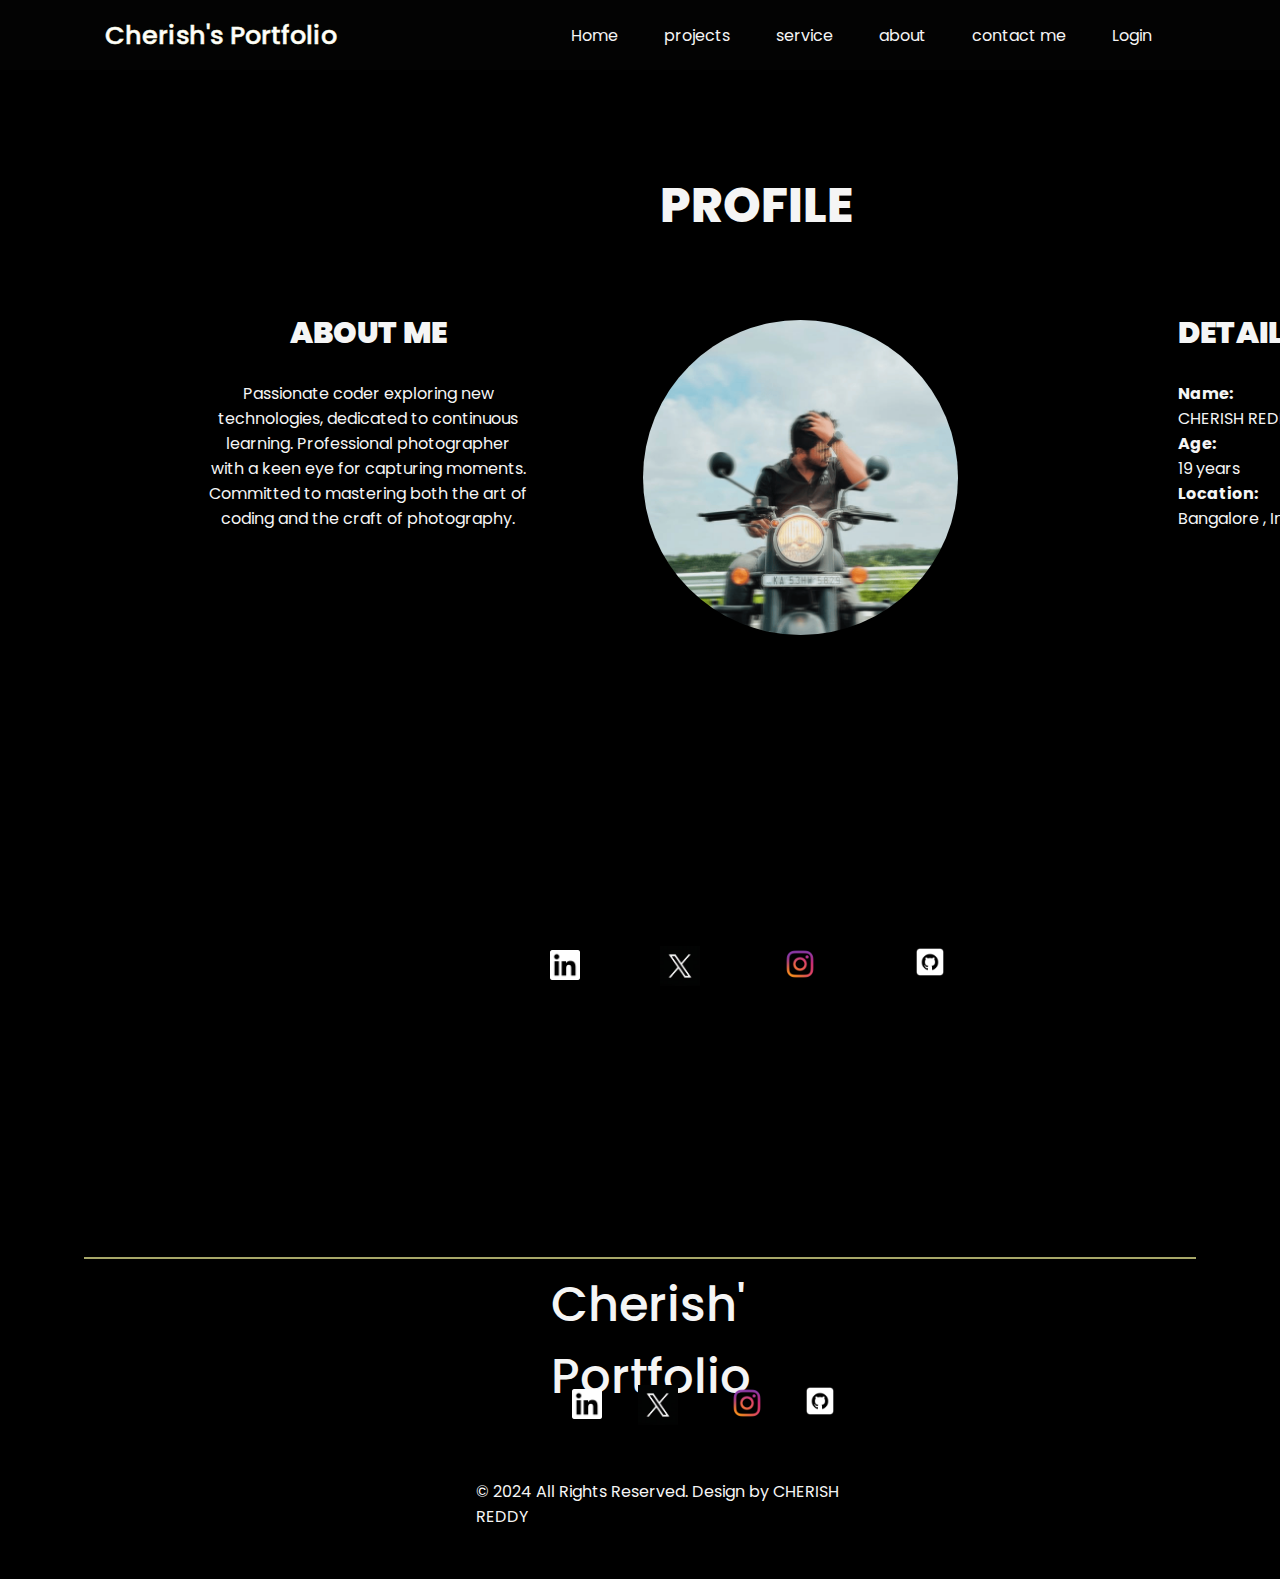
<file: about.html>
<!DOCTYPE html>
<html lang="en">
  <!-- background-color: rgb(168, 195, 220); background-color: rgb(162, 187, 211); -->
  <head>
    <meta charset="UTF-8" />
    <meta name="viewport" content="width=device-width, initial-scale=1.0" />
    <title>Cherish portfolio</title>
    <link rel="preconnect" href="https://fonts.googleapis.com" />
    <link rel="preconnect" href="https://fonts.gstatic.com" crossorigin />
    <link
      href="https://fonts.googleapis.com/css2?family=Poppins:ital,wght@0,100;0,200;0,300;0,400;0,500;0,600;0,700;0,800;0,900;1,100;1,200;1,300;1,400;1,500;1,600;1,700;1,800;1,900&display=swap"
      rel="stylesheet"
    />
    <link rel="stylesheet" href="css/head.css" />
    <link rel="stylesheet" href="css/style.css" />
    <link rel="stylesheet" href="css/about.css">
    <link rel="stylesheet" href="css/foot.css">
  </head>
  <body>
    <header>
      <nav>
        <div class="left">Cherish's Portfolio</div>
        <div class="right">
          <ul>
            <li><a href="index.html">Home</a></li>
            <li><a href="project.html">projects</a></li>
            <li><a href="ser.html">service</a></li>
            <li><a href="about.html">about</a></li>
            <li><a href="contact.html">contact me </a></li>
            <li><a href="login.html">Login</a></li>
          </ul>
        </div>
      </nav>
    </header>
    <main>
      <div class="about">
         <div class="nam">PROFILE</div>
         <div class="pip"><img class="pic" src="assets/pp.png" alt="pp"></div>
         <div class="abt"><b><div class="ped">ABOUT ME </div></b><br> Passionate coder exploring new technologies, dedicated to continuous learning. Professional photographer with a keen eye for capturing moments. Committed to mastering both the art of coding and the craft of photography.</div>
         <div class="det"><B class="big">DETAILS</B><br><br><b class="cap"> Name: </b><br>
            CHERISH REDDY <br> 
            <b class="cap">Age:</b><br>
            19 years <br>
            <b class="cap"> Location:</b> <br>
            Bangalore , India</div></div>
            <div class="sm">
               <a href="https://www.linkedin.com/in/cherish-reddy-4b8189252/"><img class="in" src="assets/linkedin.png" alt=""></a>&nbsp;&nbsp;&nbsp;&nbsp;&nbsp;&nbsp;&nbsp;&nbsp;&nbsp;&nbsp;&nbsp;&nbsp;&nbsp;&nbsp;&nbsp;&nbsp;&nbsp;&nbsp;&nbsp;
               <a href="https://x.com/cherishreddy21?s=21"><img class="tweet" src="assets/tweet.avif" alt=""></a>&nbsp;&nbsp;&nbsp;&nbsp;&nbsp;&nbsp;&nbsp;&nbsp;&nbsp;&nbsp;&nbsp;&nbsp;&nbsp;&nbsp;&nbsp;&nbsp;&nbsp;&nbsp;&nbsp;
               <a href="https://www.instagram.com/cherishreddy_1302/"><img class="insta" src="assets/insta.png" alt=""></a>&nbsp;&nbsp;&nbsp;&nbsp;&nbsp;&nbsp;&nbsp;&nbsp;&nbsp;&nbsp;&nbsp;&nbsp;&nbsp;&nbsp;&nbsp;&nbsp;&nbsp;&nbsp;&nbsp;
               <a href="https://github.com/cherishreddy13"><img class="git" src="assets/git.png" alt=""></a>&nbsp;&nbsp;&nbsp;&nbsp;&nbsp;&nbsp;&nbsp;&nbsp;&nbsp;&nbsp;&nbsp;&nbsp;&nbsp;&nbsp;&nbsp;&nbsp;&nbsp;&nbsp;&nbsp;
            </div>
            <hr>
         </main>
         <div class="footer">
           <div class="foothead">Cherish' Portfolio <br></div> 
           <div class="smf">
              <a href="https://www.linkedin.com/in/cherish-reddy-4b8189252/"><img class="inf" src="assets/linkedin.png" alt=""></a>&nbsp;&nbsp;&nbsp;&nbsp;&nbsp;&nbsp;&nbsp;&nbsp;
              <a href="https://x.com/cherishreddy21?s=21"><img class="tweetf" src="assets/tweet.avif" alt=""></a>&nbsp;&nbsp;&nbsp;&nbsp;&nbsp;&nbsp;&nbsp;&nbsp;
              <a href="https://www.instagram.com/cherishreddy_1302/"><img class="instaf" src="assets/insta.png" alt=""></a>&nbsp;&nbsp;&nbsp;&nbsp;&nbsp;&nbsp;&nbsp;&nbsp;
              <a href="https://github.com/cherishreddy13"><img class="gitf" src="assets/git.png" alt=""></a>&nbsp;&nbsp;&nbsp;&nbsp;&nbsp;&nbsp;&nbsp;&nbsp;
           </div>
           <div class="copy">© 2024 All Rights Reserved. Design by CHERISH REDDY</div>
         </div>
         <article id="wrap">
           <article id="lightings">
             <div id="one">
               <div id="two">
                 <div id="three">
                   <div id="four">
                     <div id="five">
                     </div>
                   </div>
                 </div>
               </div>
             </div>
           </article>
  </body>
</html>
</file>
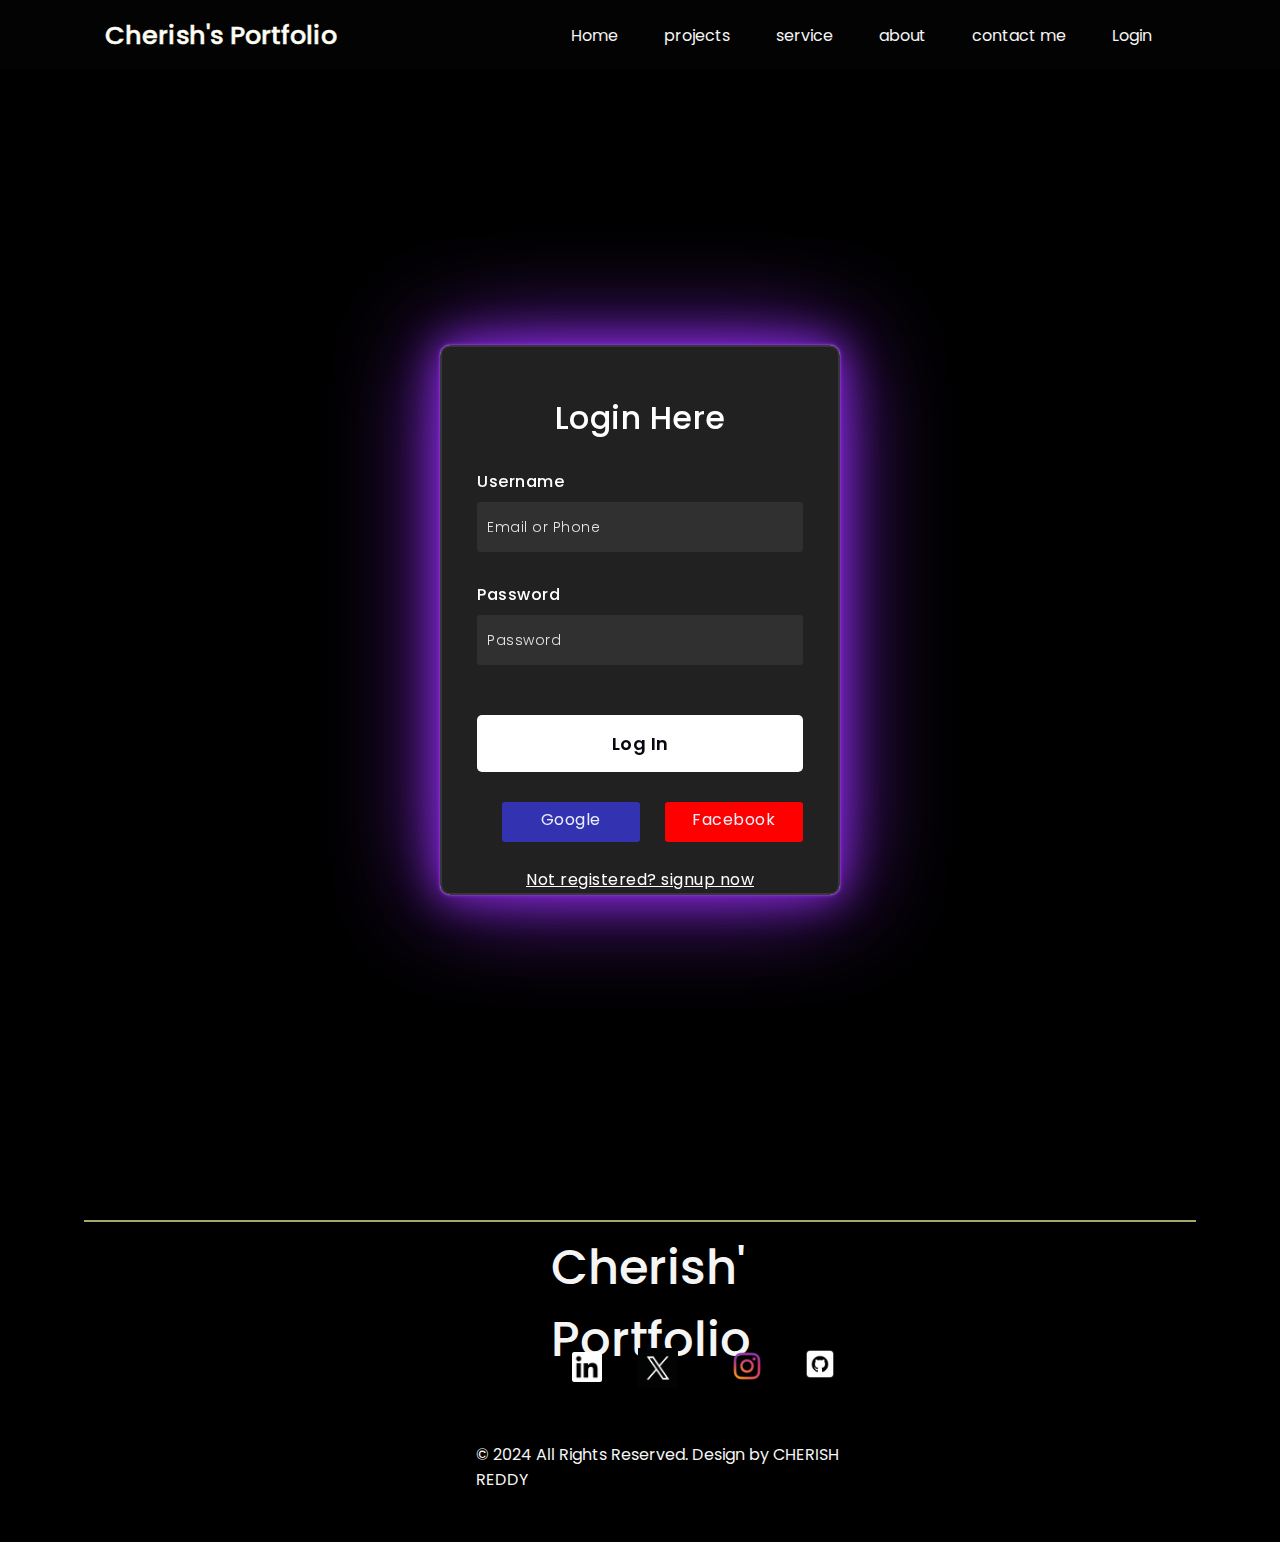
<file: login.html>
<!DOCTYPE html>
<html lang="en">
  <!-- background-color: rgb(168, 195, 220); background-color: rgb(162, 187, 211); -->
  <head>
    <meta charset="UTF-8" />
    <meta name="viewport" content="width=device-width, initial-scale=1.0" />
    <title>Cherish portfolio</title>
    <link rel="preconnect" href="https://fonts.googleapis.com" />
    <link rel="preconnect" href="https://fonts.gstatic.com" crossorigin />
    <link
      href="https://fonts.googleapis.com/css2?family=Poppins:ital,wght@0,100;0,200;0,300;0,400;0,500;0,600;0,700;0,800;0,900;1,100;1,200;1,300;1,400;1,500;1,600;1,700;1,800;1,900&display=swap"
      rel="stylesheet"
    />
    <link rel="stylesheet" href="css/head.css" />
    <link rel="stylesheet" href="css/style.css" />
    <link rel="stylesheet" href="css/login.css">
    <link rel="stylesheet" href="css/foot.css">
  </head>
  <body>
    <header>
      <nav>
        <div class="left">Cherish's Portfolio</div>
        <div class="right">
          <ul>
            <li><a href="index.html">Home</a></li>
            <li><a href="project.html">projects</a></li>
            <li><a href="ser.html">service</a></li>
            <li><a href="about.html">about</a></li>
            <li><a href="contact.html">contact me </a></li>
            <li><a href="login.html">Login</a></li>
          </ul>
        </div>
      </nav>
    </header>
    <main>
      <div class="login-page">
        <form>
            <h3>Login Here</h3>
    
            <label for="username">Username</label>
            <input type="text" placeholder="Email or Phone" id="username">
    
            <label for="password">Password</label>
            <input type="password" placeholder="Password" id="password">

            <button>Log In</button>
            <div class="social">  
              <div class="go"><i class="fab fa-google"></i>  Google</div>
              <div class="fb"><i class="fab fa-facebook"></i>  Facebook</div>
            </div><br>
            <div class="signup"><a href="signup.html"> Not registered? signup now </a></div>
        </form>
      </div>
      <hr>
    </main>
    <div class="footer">
      <div class="foothead">Cherish' Portfolio <br></div> 
      <div class="smf">
         <a href="https://www.linkedin.com/in/cherish-reddy-4b8189252/"><img class="inf" src="assets/linkedin.png" alt=""></a>&nbsp;&nbsp;&nbsp;&nbsp;&nbsp;&nbsp;&nbsp;&nbsp;
         <a href="https://x.com/cherishreddy21?s=21"><img class="tweetf" src="assets/tweet.avif" alt=""></a>&nbsp;&nbsp;&nbsp;&nbsp;&nbsp;&nbsp;&nbsp;&nbsp;
         <a href="https://www.instagram.com/cherishreddy_1302/"><img class="instaf" src="assets/insta.png" alt=""></a>&nbsp;&nbsp;&nbsp;&nbsp;&nbsp;&nbsp;&nbsp;&nbsp;
         <a href="https://github.com/cherishreddy13"><img class="gitf" src="assets/git.png" alt=""></a>&nbsp;&nbsp;&nbsp;&nbsp;&nbsp;&nbsp;&nbsp;&nbsp;
      </div>
      <div class="copy">© 2024 All Rights Reserved. Design by CHERISH REDDY</div>
    </div>
    <article id="wrap">
      <article id="lightings">
        <div id="one">
          <div id="two">
            <div id="three">
              <div id="four">
                <div id="five">
                </div>
              </div>
            </div>
          </div>
        </div>
      </article>
  </body>
</html>
</file>
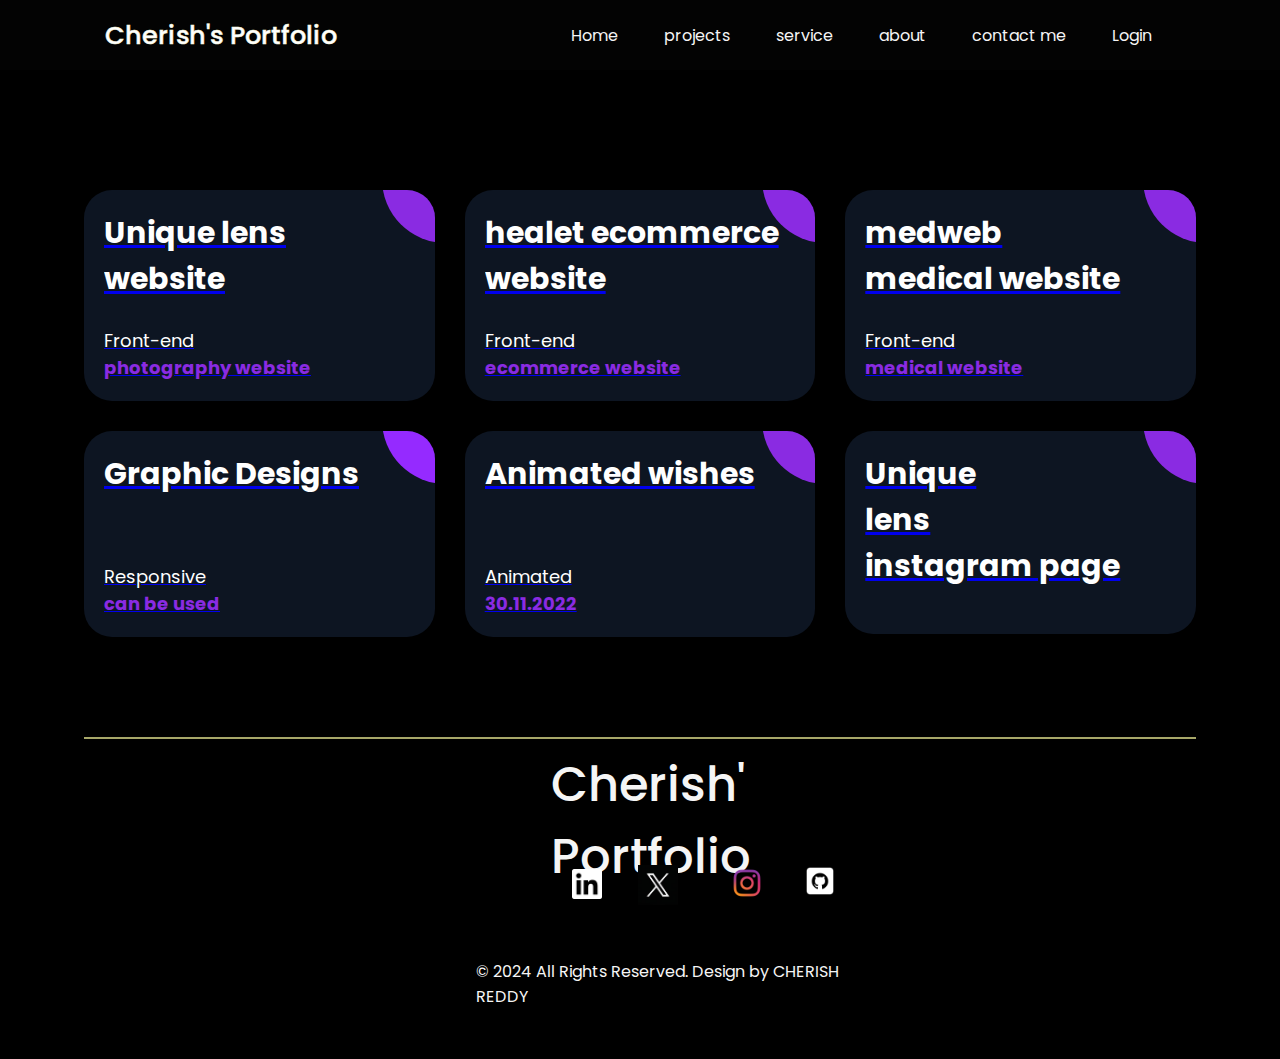
<file: project.html>
<!DOCTYPE html>
<html lang="en">
  <!-- background-color: rgb(168, 195, 220); background-color: rgb(162, 187, 211); -->
  <head>
    <meta charset="UTF-8" />
    <meta name="viewport" content="width=device-width, initial-scale=1.0" />
    <title>Cherish portfolio</title>
    <link rel="preconnect" href="https://fonts.googleapis.com" />
    <link rel="preconnect" href="https://fonts.gstatic.com" crossorigin />
    <link
      href="https://fonts.googleapis.com/css2?family=Poppins:ital,wght@0,100;0,200;0,300;0,400;0,500;0,600;0,700;0,800;0,900;1,100;1,200;1,300;1,400;1,500;1,600;1,700;1,800;1,900&display=swap"
      rel="stylesheet"
    />
    <link rel="stylesheet" href="css/head.css" />
    <link rel="stylesheet" href="css/style.css" />
    <link rel="stylesheet" href="css/project.css">
    <link rel="stylesheet" href="css/foot.css">
  </head>
  <body>
    <header>
      <nav>
        <div class="left">Cherish's Portfolio</div>
        <div class="right">
          <ul>
            <li><a href="index.html">Home</a></li>
            <li><a href="project.html">projects</a></li>
            <li><a href="ser.html">service</a></li>
            <li><a href="about.html">about</a></li>
            <li><a href="contact.html">contact me </a></li>
            <li><a href="login.html">Login</a></li>
          </ul>
        </div>
      </nav>
    </header>
    <main>
      <div class="ag-format-container">
         <div class="ag-courses_box">
           <div class="ag-courses_item">
             <a href="https://unique-lens.vercel.app/" class="ag-courses-item_link">
               <div class="ag-courses-item_bg"></div>
       
               <div class="ag-courses-item_title">
                  Unique lens <br>website
               </div>
               <div class="ag-courses-item_date-box">
                 Front-end <br>
                 <span class="ag-courses-item_date">
                   photography website
                 </span>
               </div>
             </a>
           </div>
       
           <div class="ag-courses_item">
             <a href="#" class="ag-courses-item_link">
               <div class="ag-courses-item_bg"></div>
       
               <div class="ag-courses-item_title">
                 healet ecommerce website
               </div>
       
               <div class="ag-courses-item_date-box">
                 Front-end <br>
                 <span class="ag-courses-item_date">
                   ecommerce website
                 </span>
               </div>
             </a>
           </div>
       
           <div class="ag-courses_item">
             <a href="#" class="ag-courses-item_link">
               <div class="ag-courses-item_bg"></div>
       
               <div class="ag-courses-item_title">
                 medweb <br>medical website
               </div>
       
               <div class="ag-courses-item_date-box">
                 Front-end <br>
                 <span class="ag-courses-item_date">
                   medical website
                 </span>
               </div>
             </a>
           </div>
       
           <div class="ag-courses_item">
             <a href="#" class="ag-courses-item_link">
               <div class="ag-courses-item_bg"></div>
       
               <div class="ag-courses-item_title">
                 Graphic Designs
               </div>
       
               <div class="ag-courses-item_date-box">
                 Responsive <br>
                 <span class="ag-courses-item_date">
                   can be used
                 </span>
               </div>
             </a>
           </div>
       
           <div class="ag-courses_item">
             <a href="#" class="ag-courses-item_link">
               <div class="ag-courses-item_bg"></div>
       
               <div class="ag-courses-item_title">
                 Animated wishes
               </div>
       
               <div class="ag-courses-item_date-box">
                 Animated <br>
                 <span class="ag-courses-item_date">
                   30.11.2022
                 </span>
               </div>
             </a>
           </div>
       
           <div class="ag-courses_item">
             <a href="#" class="ag-courses-item_link">
               <div class="ag-courses-item_bg"></div>
       
               <div class="ag-courses-item_title">
                 Unique <br> lens <br>instagram page 
               </div>
             </a>
           </div>
       
           <!-- <div class="ag-courses_item">
             <a href="#" class="ag-courses-item_link">
               <div class="ag-courses-item_bg">
               </div>
               <div class="ag-courses-item_title">
                 Digital Marketing
               </div>
             </a>
           </div> -->
       
           <!-- <div class="ag-courses_item">
             <a href="#" class="ag-courses-item_link">
               <div class="ag-courses-item_bg"></div>
       
               <div class="ag-courses-item_title">
                 Interior Design
               </div>
       
               <div class="ag-courses-item_date-box">
                 Start:
                 <span class="ag-courses-item_date">
                   31.10.2022
                 </span>
               </div>
             </a>
           </div> -->
       
         </div>
       </div>
       <hr>
      </main>
      <div class="footer">
        <div class="foothead">Cherish' Portfolio <br></div> 
        <div class="smf">
           <a href="https://www.linkedin.com/in/cherish-reddy-4b8189252/"><img class="inf" src="assets/linkedin.png" alt=""></a>&nbsp;&nbsp;&nbsp;&nbsp;&nbsp;&nbsp;&nbsp;&nbsp;
           <a href="https://x.com/cherishreddy21?s=21"><img class="tweetf" src="assets/tweet.avif" alt=""></a>&nbsp;&nbsp;&nbsp;&nbsp;&nbsp;&nbsp;&nbsp;&nbsp;
           <a href="https://www.instagram.com/cherishreddy_1302/"><img class="instaf" src="assets/insta.png" alt=""></a>&nbsp;&nbsp;&nbsp;&nbsp;&nbsp;&nbsp;&nbsp;&nbsp;
           <a href="https://github.com/cherishreddy13"><img class="gitf" src="assets/git.png" alt=""></a>&nbsp;&nbsp;&nbsp;&nbsp;&nbsp;&nbsp;&nbsp;&nbsp;
        </div>
        <div class="copy">© 2024 All Rights Reserved. Design by CHERISH REDDY</div>
      </div>
      <article id="wrap">
        <article id="lightings">
          <div id="one">
            <div id="two">
              <div id="three">
                <div id="four">
                  <div id="five">
                  </div>
                </div>
              </div>
            </div>
          </div>
        </article>
  </body>
</html>
</file>
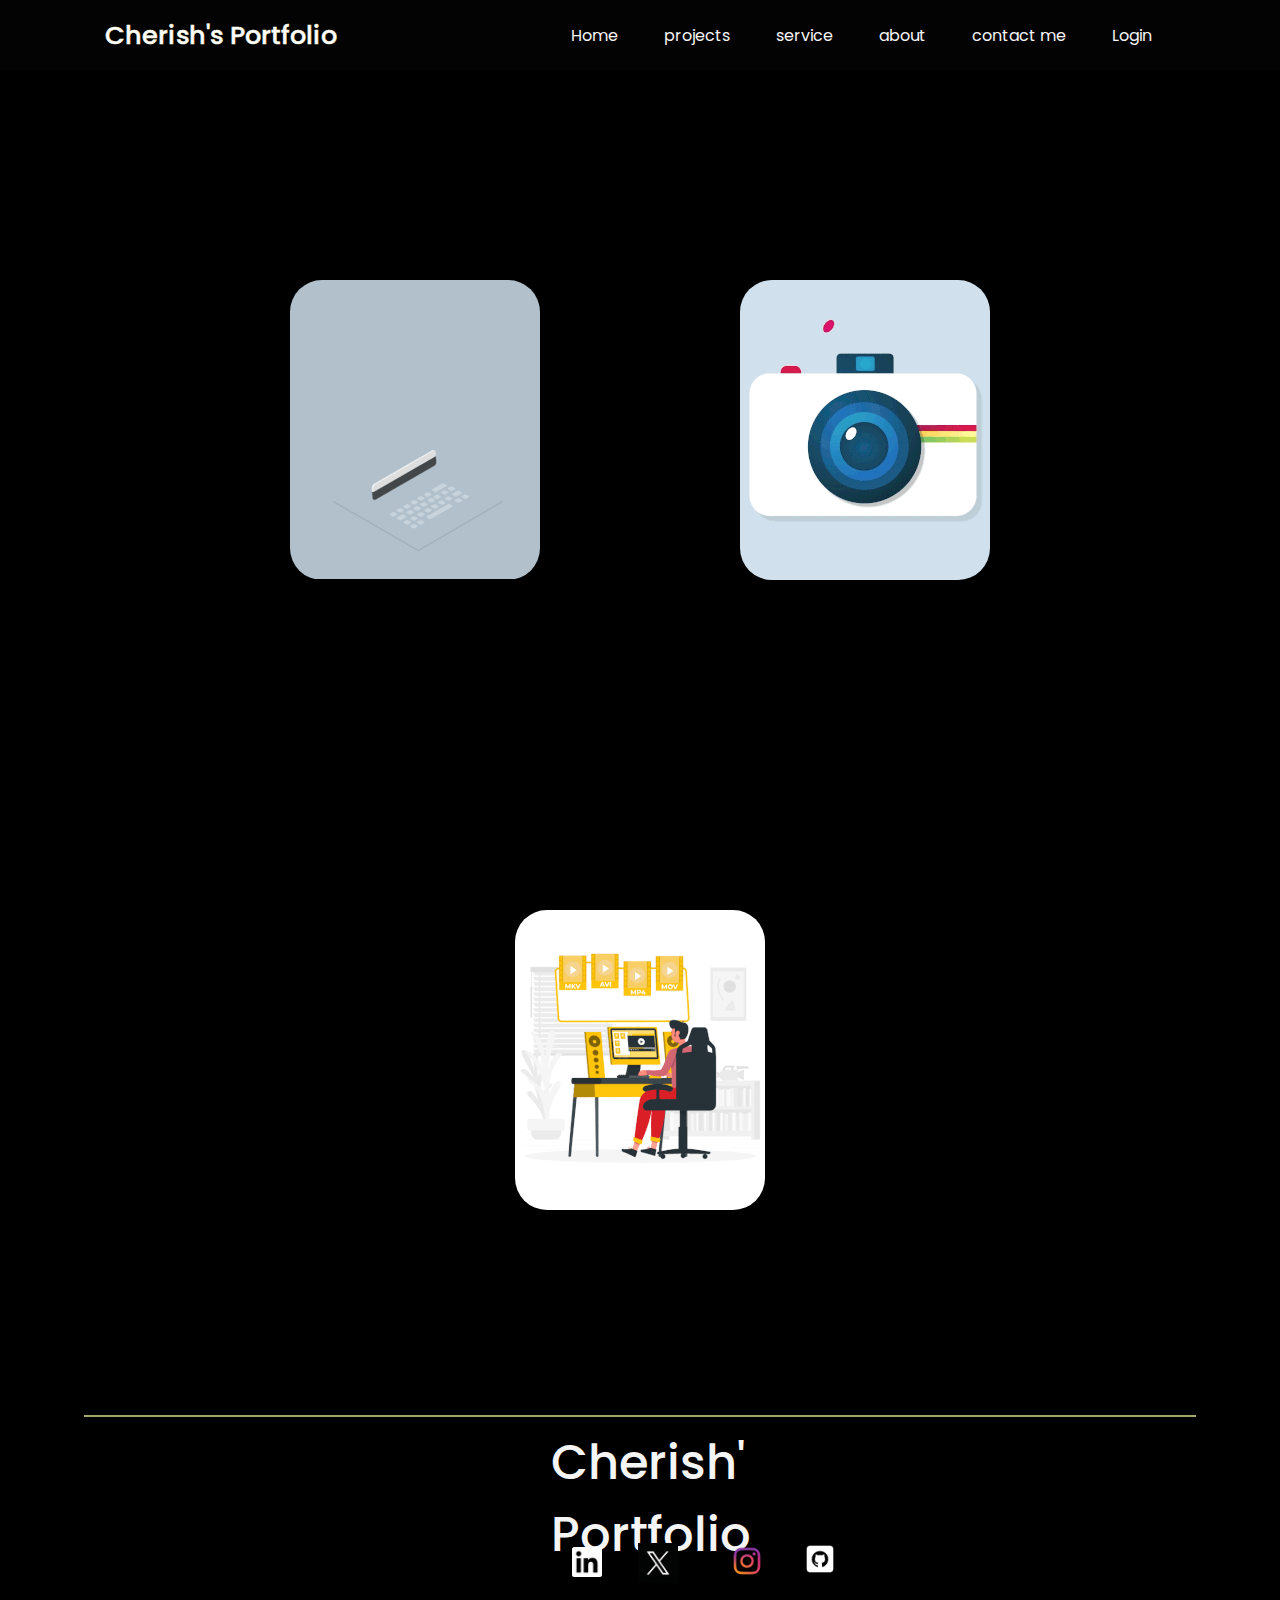
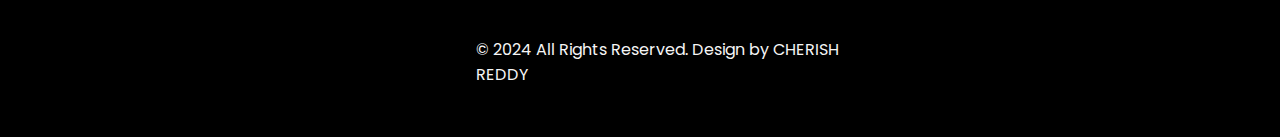
<file: ser.html>
<!DOCTYPE html>
<html lang="en">
  <!-- background-color: rgb(168, 195, 220); background-color: rgb(162, 187, 211); -->
  <head>
    <meta charset="UTF-8" />
    <meta name="viewport" content="width=device-width, initial-scale=1.0" />
    <title>Cherish portfolio</title>
    <link rel="preconnect" href="https://fonts.googleapis.com" />
    <link rel="preconnect" href="https://fonts.gstatic.com" crossorigin />
    <link
      href="https://fonts.googleapis.com/css2?family=Poppins:ital,wght@0,100;0,200;0,300;0,400;0,500;0,600;0,700;0,800;0,900;1,100;1,200;1,300;1,400;1,500;1,600;1,700;1,800;1,900&display=swap"
      rel="stylesheet"
    />
    <link rel="stylesheet" href="css/head.css" />
    <link rel="stylesheet" href="css/style.css" />
    <link rel="stylesheet" href="css/ser.css">
    <link rel="stylesheet" href="css/foot.css">
  </head>
  <body>
    <header>
      <nav>
        <div class="left">Cherish's Portfolio</div>
        <div class="right">
          <ul>
            <li><a href="index.html">Home</a></li>
            <li><a href="project.html">projects</a></li>
            <li><a href="ser.html">service</a></li>
            <li><a href="about.html">about</a></li>
            <li><a href="contact.html">contact me </a></li>
            <li><a href="login.html">Login</a></li>
          </ul>
        </div>
      </nav>
    </header>
    <main>
      <div class="ser">
      <figure>
         <img src="assets/devs.gif" alt="webdev">
         <figcaption>web design</figcaption>
     </figure>
     <figure >
         <img src="assets/ani.gif" alt="Mountains">
         <figcaption>photography</figcaption>
     </figure>
   </div>
   <div class="ser2">
      <figure>
         <img src="assets/vidg.gif" alt="video-editing">
         <figcaption>video editing</figcaption>
     </figure>
     <!-- <figure >
         <img src="assets/ani.gif" alt="Mountains">
         <figcaption>photography</figcaption>
     </figure> -->
   </div>
   <hr>
    </main>
    <div class="footer">
      <div class="foothead">Cherish' Portfolio <br></div> 
      <div class="smf">
         <a href="https://www.linkedin.com/in/cherish-reddy-4b8189252/"><img class="inf" src="assets/linkedin.png" alt=""></a>&nbsp;&nbsp;&nbsp;&nbsp;&nbsp;&nbsp;&nbsp;&nbsp;
         <a href="https://x.com/cherishreddy21?s=21"><img class="tweetf" src="assets/tweet.avif" alt=""></a>&nbsp;&nbsp;&nbsp;&nbsp;&nbsp;&nbsp;&nbsp;&nbsp;
         <a href="https://www.instagram.com/cherishreddy_1302/"><img class="instaf" src="assets/insta.png" alt=""></a>&nbsp;&nbsp;&nbsp;&nbsp;&nbsp;&nbsp;&nbsp;&nbsp;
         <a href="https://github.com/cherishreddy13"><img class="gitf" src="assets/git.png" alt=""></a>&nbsp;&nbsp;&nbsp;&nbsp;&nbsp;&nbsp;&nbsp;&nbsp;
      </div>
      <div class="copy">© 2024 All Rights Reserved. Design by CHERISH REDDY</div>
    </div>
    <article id="wrap">
      <article id="lightings">
        <div id="one">
          <div id="two">
            <div id="three">
              <div id="four">
                <div id="five">
                </div>
              </div>
            </div>
          </div>
        </div>
      </article></article>
  </body>
  
</html>
</file>
<file: css/head.css>
.left{
    color: transparent;
    -webkit-text-stroke: 0.5px beige;
    position: relative;
 }
  nav .left::before{
    content:"Cherish's Portfolio";
    position: absolute;
    width: 0%;
    height: 100%;
    overflow: hidden;
    color: whitesmoke;
    border-right: 3px  blueviolet;
    transition: 0.0s ease-in-out;
 }
  nav .left:hover::before{
    width: 100%;
    filter: drop-shadow(10px 20px 40px blueviolet);
 }
 .neon{
    color: #fff;
    text-shadow:
        0 0 1px rgb(139, 97, 178),
        0 0 3px rgb(139, 97, 178),
        0 0 7px rgb(139, 97, 178),
        0 0 10px blueviolet,
        0 0 21px blueviolet,
        0 0 42px blueviolet,
        0 0 82px blueviolet,
        0 0 92px blueviolet;
  }
  .neon-ele{
    color: #fff;
    text-shadow:
        0 0 1px rgb(139, 97, 178),
        0 0 3px rgb(139, 97, 178),
        0 0 7px rgb(139, 97, 178),
        0 0 10px blueviolet,
        0 0 21px blueviolet,
        0 0 42px blueviolet,
        0 0 82px blueviolet,
        0 0 92px blueviolet;
  }
 
 .app {
   min-width: 10vw;
   min-height: 40vh;
   display: flex;
   align-items: center;
   justify-content: center;
   flex-direction: column;
 }
 .tag-list {
   width: 90rem;
   max-width: 90vw;
   display: flex;
   flex-shrink: 0;
   flex-direction: column;
   gap: 1rem 0;
   position: relative;
   padding: 0.5rem 0;
   overflow: hidden;
 }
 
 .loop-slider {
   .inner {
     display: flex;
     width: fit-content;
     animation-name: loop;
     animation-timing-function: linear;
     animation-iteration-count: infinite;
     animation-direction: var(--direction);
     animation-duration: var(--duration);
   }
 }
 
 .tag {
   display: flex;
   align-items: center;
   gap: 0 0.5rem;
   color: white;
   font-size: 1rem;
   background-color: rgb(143, 107, 176);
   border-radius: 1rem;
   padding: 0.7rem 1rem;
   margin-right: 1rem; // Must used margin-right instead of gap for the loop to be smooth
   box-shadow: 
     0 0.1rem 0.2rem rgb(0 0 0 / 20%),
     0 0.1rem 0.5rem rgb(0 0 0 / 30%),
     0 0.2rem 1.5rem rgb(0 0 0 / 40%);
   
   span {
     font-size: 1.2rem;
     color: white;
   }
 }
 
 .fade {
   pointer-events: none;
   background: linear-gradient(90deg, black, transparent 30%, transparent 70%, black);
   position: absolute;
   inset: 0;
 }
 
 @keyframes loop {
   0% {
     transform: translateX(0);
   }
   100% {
     transform: translateX(-50%);
   }
 }
</file>
<file: css/style.css>
* {
   margin: 0;
   padding: 0;
   box-sizing: border-box;
 }
 main hr {
   border: 0;
   background-color: rgb(167, 167, 105);
   height: 1.8px;
   margin: 40px 84px;
 }
 body {
   background-color: black;
   color: whitesmoke;
   font-family: "Poppins", sans-serif;
   font-weight: 400;
   overflow-x: hidden; }
 nav {
   display: flex;
   justify-content: space-around;
   align-items: center;
   height: 70px;
   background-color: rgba(23, 23, 23, 0.137);
 }
 nav ul {
   display: flex;
   justify-content: center;
 }
 nav ul li {
   list-style: none;
   margin: 0 23px;
 }
 nav ul li a:hover {
   text-decoration: none;
   color: blueviolet;
   font-size: 1.1rem;
   font-weight: 500;
   color: #fff;
   text-shadow:
       0 0 7px rgb(139, 97, 178),
       0 0 10px rgb(139, 97, 178),
       0 0 21px rgb(139, 97, 178),
       0 0 42px blueviolet,
       0 0 82px blueviolet,
       0 0 92px blueviolet,
       0 0 102px blueviolet,
       0 0 151px blueviolet;;
 }

 nav ul li a {
   text-decoration: none;
   color: whitesmoke;
 }
 .left {
   font-size: 1.6rem;
   font-weight: 500;
   color: rgb(255, 255, 255);
 }
 .firstsection {
   display: flex;
   justify-content: space-around;
   align-items: center;
   margin-top: 80px;
   margin-bottom: 5px;
 }
 .firstsection > div {
   width: 30%;
 }
 .leftsection {
   font-size: 2.2rem;
   margin: 90px 0;
 }
 .rightsection img {
   width: 90%;
   margin: 28px 0;
   
 }
 .purple {
   color: #fff;
   font-weight: 550;
 }
 .text-gray {
   color: gray;
   position: relative;
   left: 150px;
   margin-top: 200px;
 }
 #element {
   color: #fff;
   font-weight: 550;
 }
 .secondsection {
   margin: 0 110px;
   height: 160vh;
 }
 .secondsection h1 {
   font-size: 2rem;
   height: 20vh;
   position: relative;
   left: 150px;
 }

 .secondsection .tester {
   background: blueviolet;
   width: 3px;
   height: 130vh;
   margin: 0 90px;
   display: flex;
   position: relative;
   justify-items: center;
   left: 550px;
   color: #fff;
   box-shadow:
       0 0 7px rgb(139, 97, 178),
       0 0 10px rgb(139, 97, 178),
       0 0 21px rgb(139, 97, 178),
       0 0 42px blueviolet,
       0 0 82px blueviolet,
       0 0 92px blueviolet,
       0 0 102px blueviolet,
       0 0 151px blueviolet;;
 }

 /* .tester {
    background: black;
    width: 4px;
    height: 120vh;
    margin: 50px 0;
    display: flex;
    position: relative;
    right: -600px;

  } */
  .tester .hor1{
     background: blueviolet;
     width: 20vw;
     height: 2px;
     position: relative;
     left: 0;
     top: 160px;
     color: #fff;
   box-shadow:
       0 0 7px rgb(139, 97, 178),
       0 0 10px rgb(139, 97, 178),
       0 0 21px rgb(139, 97, 178),
       0 0 42px blueviolet,
       0 0 82px blueviolet,
       0 0 92px blueviolet,
       0 0 102px blueviolet,
       0 0 151px blueviolet;;
  }
  .image-side1{
     width: 120px;
     position: relative;
     top: -70px;
     left: 310px;  
  }
  .hor-title1{
     position: relative;
     top: -160px;
     left: 115px;
     width: 150px;
  }
  .hor-desc1{
    text-align: center;
     color: rgb(153, 149, 149);
     position: relative;
     top: -210px;
     left: 420px;
     width: 180px;
  }
  .tester .hor2{
    background: blueviolet;
    width: 20vw;
    height: 2px;
    position: relative;
    left: -305px;
    top: 300px;
    color: #fff;
   box-shadow:
       0 0 7px rgb(139, 97, 178),
       0 0 10px rgb(139, 97, 178),
       0 0 21px rgb(139, 97, 178),
       0 0 42px blueviolet,
       0 0 82px blueviolet,
       0 0 92px blueviolet,
       0 0 102px blueviolet,
       0 0 151px blueviolet;;
 }
 .image-side2{
    width: 120px;
    position: relative;
    top: -65px;
    left: -140px;
 }
 .hor-title2{
    position: relative;
    top: -155px;
    left: 90px;
    width: 150px;
 }
 .hor-desc2{
  text-align: center;
    color: rgb(153, 149, 149);
    position: relative;
    top: -190px;
    left: -380px;
    width: 180px;
 }
 .tester .hor3{
    background: blueviolet;
    width: 20vw;
    height: 2px;
    position: relative;
    left: 0;
    top: 450px;
    color: #fff;
   box-shadow:
       0 0 7px rgb(139, 97, 178),
       0 0 10px rgb(139, 97, 178),
       0 0 21px rgb(139, 97, 178),
       0 0 42px blueviolet,
       0 0 82px blueviolet,
       0 0 92px blueviolet,
       0 0 102px blueviolet,
       0 0 151px blueviolet;;
 }
 .image-side3{
    width: 120px;
    position: relative;
    top: -60px;
    left: 315px;
 }
 .hor-title3{
    position: relative;
    top: -155px;
    left: 115px;
    width: 150px;
 }
 .hor-desc3{
  text-align: center;
    color: rgb(153, 149, 149);
    position: relative;
    top: -220px;
    left: 450px;
    width: 180px;
 }
 .tester .hor4{
    background: blueviolet;
    width: 20vw;
    height: 2px;
    position: relative;
    left: -305px;
    top: 600px;
    color: #fff;
   box-shadow:
       0 0 7px rgb(139, 97, 178),
       0 0 10px rgb(139, 97, 178),
       0 0 21px rgb(139, 97, 178),
       0 0 42px blueviolet,
       0 0 82px blueviolet,
       0 0 92px blueviolet,
       0 0 102px blueviolet,
       0 0 151px blueviolet;;
 }
 .image-side4{
    width: 120px;
    position: relative;
    top: -65px;
    left: -140px;
 }
 .hor-title4{
    position: relative;
    top: -155px;
    left: 90px;
    width: 150px;
 }
 .hor-desc4{
    color: rgb(153, 149, 149);
    text-align: center;
    position: relative;
    top: -190px;
    left: -380px;
    width: 180px;
 }
 footer{
    background-color: rgba(0, 0, 0, 0.516);
 }
 .footer{
    display: flex;
    margin: 23px 121px;
    height: 100px;
 }


 :root {
  --hue: 223;
  --bg: hsl(var(--hue), 90%, 95%);
  --fg: hsl(var(--hue), 90%, 5%);
  --trans-dur: 0.3s;
}

#preloader {
  background-color: black;
  margin: auto;
}
#preloader img{
position: relative;
align-items: center;
left: 30vw;
top: 30vh;
 height: 40vh;
}
</file>
<file: css/about.css>
*{
   margin: 0 0;
   padding: 0;
   box-sizing: border-box;
}
.about{
   display: flex;
   height: 120vh;
}
.pic{
   height: 35vh;
   border-radius: 50%;
   position: relative;
   top: 250px;
   right: -450px;
}
.pic:hover{
   color: #fff;
box-shadow:
 0 0 1px rgb(139, 97, 178),
 0 0 2px rgb(139, 97, 178),
 0 0 7px rgb(139, 97, 178),
 0 0 10px blueviolet,
 0 0 25px blueviolet,
 0 0 36px blueviolet,
 0 0 45px blueviolet,
 0 0 60px blueviolet;;
}
.nam{
   font-size: 3rem;
   font-weight: 800;
   position: relative;
   top: 100px;
   right: -660px;
}
.nam:hover{
   color: #fff;
text-shadow:
0 0 1px rgb(139, 97, 178),
0 0 2px rgb(139, 97, 178),
0 0 7px rgb(139, 97, 178),
0 0 10px blueviolet,
0 0 25px blueviolet,
0 0 36px blueviolet,
0 0 45px blueviolet,
0 0 60px blueviolet;;
}
.abt{
   width: 25vw;
   text-align: center;
   position: relative;
   right: 300px;
   top: 240px;
}
.ped{
   font-weight: 1000;
   font-size: 30px;
}
.det{
   position: relative;
   top: 240px;
   right: -350px;
}
.det .big{
   font-weight: 1000;
   font-size: 30px;
}
.big:hover{
   color: #fff;
text-shadow:
0 0 1px rgb(139, 97, 178),
0 0 2px rgb(139, 97, 178),
0 0 7px rgb(139, 97, 178),
0 0 10px blueviolet,
0 0 25px blueviolet,
0 0 36px blueviolet,
0 0 45px blueviolet,
0 0 60px blueviolet;;
}
.ped:hover{
   color: #fff;
text-shadow:
0 0 1px rgb(139, 97, 178),
0 0 2px rgb(139, 97, 178),
0 0 7px rgb(139, 97, 178),
0 0 10px blueviolet,
0 0 25px blueviolet,
0 0 36px blueviolet,
0 0 45px blueviolet,
0 0 60px blueviolet;;
}
.in{
   height: 30px;
}
.tweet{
   height: 40px;
   position: relative;
   top: 6px;
}
.insta{
   height: 40px;
   position: relative;
   top: 4px;
}
.git{
   height: 60px;
   position: relative;
   top: 12px;
}
.sm{
   position: relative;
   right: -550px;
   top: -230px;
}
.in:hover{
   color: #fff;
box-shadow:
 0 0 1px rgb(139, 97, 178),
 0 0 2px rgb(139, 97, 178),
 0 0 7px rgb(139, 97, 178),
 0 0 10px blueviolet,
 0 0 25px blueviolet,
 0 0 36px blueviolet,
 0 0 45px blueviolet,
 0 0 60px blueviolet;;
}
.tweet:hover{
   color: #fff;
box-shadow:
 0 0 1px rgb(139, 97, 178),
 0 0 2px rgb(139, 97, 178),
 0 0 7px rgb(139, 97, 178),
 0 0 10px blueviolet,
 0 0 25px blueviolet,
 0 0 36px blueviolet,
 0 0 45px blueviolet,
 0 0 60px blueviolet;;
}
.insta:hover{
   color: #fff;
box-shadow:
 0 0 1px rgb(139, 97, 178),
 0 0 2px rgb(139, 97, 178),
 0 0 7px rgb(139, 97, 178),
 0 0 10px blueviolet,
 0 0 25px blueviolet,
 0 0 36px blueviolet,
 0 0 45px blueviolet,
 0 0 60px blueviolet;;
}
.git:hover{
   color: #fff;
box-shadow:
 0 0 1px rgb(139, 97, 178),
 0 0 2px rgb(139, 97, 178),
 0 0 7px rgb(139, 97, 178),
 0 0 10px blueviolet,
 0 0 25px blueviolet,
 0 0 36px blueviolet,
 0 0 45px blueviolet,
 0 0 60px blueviolet;;
}
</file>
<file: css/foot.css>
.inf{
   height: 30px;
}
.tweetf{
   height: 40px;
   position: relative;
   top: 6px;
}
.instaf{
   height: 40px;
   position: relative;
   top: 4px;
   right: -1vw;
}
.gitf{
   height: 60px;
   position: relative;
   top: 12px;
}
.smf{
   position: relative;
   right: -80px;
   top: 60px;
   gap: 10vw;
}
.foothead{
   font-size: 3rem;
   font-weight: 500;
   position: relative;
   top: -30px;
   right: -430px;
}
.copy{
   position: relative;
   top: 180px;
   right: 300px;
}
.inf:hover{
   color: #fff;
box-shadow:
 0 0 1px rgb(139, 97, 178),
 0 0 2px rgb(139, 97, 178),
 0 0 7px rgb(139, 97, 178),
 0 0 10px blueviolet,
 0 0 25px blueviolet,
 0 0 36px blueviolet,
 0 0 45px blueviolet,
 0 0 60px blueviolet;;
}
.tweetf:hover{
   color: #fff;
box-shadow:
 0 0 1px rgb(139, 97, 178),
 0 0 2px rgb(139, 97, 178),
 0 0 7px rgb(139, 97, 178),
 0 0 10px blueviolet,
 0 0 25px blueviolet,
 0 0 36px blueviolet,
 0 0 45px blueviolet,
 0 0 60px blueviolet;;
}
.instaf:hover{
   color: #fff;
box-shadow:
 0 0 1px rgb(139, 97, 178),
 0 0 2px rgb(139, 97, 178),
 0 0 7px rgb(139, 97, 178),
 0 0 10px blueviolet,
 0 0 25px blueviolet,
 0 0 36px blueviolet,
 0 0 45px blueviolet,
 0 0 60px blueviolet;;
}
.gitf:hover{
   color: #fff;
box-shadow:
 0 0 1px rgb(139, 97, 178),
 0 0 2px rgb(139, 97, 178),
 0 0 7px rgb(139, 97, 178),
 0 0 10px blueviolet,
 0 0 25px blueviolet,
 0 0 36px blueviolet,
 0 0 45px blueviolet,
 0 0 60px blueviolet;;
}

/* ... other styles ... */

.div-container {
   border-radius: 50%;
   height: 0px; /* Adjust the height as needed */
   width: 100%;
   position: relative;
   margin: auto;
 }
 
 #one {
   animation: one 5s ease-in-out infinite alternate;
 }
 
 @keyframes one {
   from {
     box-shadow: 0 0 250px 20px #473C78;
   }
 
   to {
     box-shadow: 0 0 100px 15px #F72A3B;
   }
 }
 
 #two {
   width: 90%;
   animation: two 4s ease-in-out infinite alternate;
 }
 
 @keyframes two {
   from {
     box-shadow: 0 0 250px 20px #18C499;
   }
 
   to {
     box-shadow: 0 0 100px 15px #D8F05E;
   }
 }
 
 #three {
   width: 80%;
   animation: three 3s ease-in-out infinite alternate;
 }
 
 @keyframes three {
   from {
     box-shadow: 0 0 250px 20px #FFDD00;
   }
 
   to {
     box-shadow: 0 0 100px 15px #3E33FF;
   }
 }
 
 #four {
   width: 70%;
   animation: four 2s ease-in-out infinite alternate;
 }
 
 @keyframes four {
   from {
     box-shadow: 0 0 250px 20px #781848;
   }
 
   to {
     box-shadow: 0 0 100px 15px #F2BBE9;
   }
 }
 
 #five {
   width: 60%;
   animation: five 1s ease-in-out infinite alternate;
 }
 
 @keyframes five {
   from {
     box-shadow: 0 0 250px 20px #42F2A1;
   }
 
   to {
     box-shadow: 0 0 100px 15px #F4F6AD;
   }
 }
</file>
<file: css/login.css>
*,
*:before,
*:after{
    padding: 0;
    margin: 0;
    box-sizing: border-box;
}
* {
   margin: 0;
   padding: 0;
 }
 .login-page {
   display: flex;
   width: 100%;
   height: 100vh;
   align-items: center;
   position: relative;
   margin-top: 100px;
   margin-bottom: 150px;
 }

.background{
    width: 430px;
    height: 520px;
    position: absolute;
    transform: translate(-50%,-50%);
    left: 50%;
    top: 50%;
}
.background .shape{
    height: 200px;
    width: 200px;
    position: absolute;
    border-radius: 50%;
}
form{
    height: 550px;
    width: 400px;
    background-color: rgba(255,255,255,0.13);
    position: absolute;
    transform: translate(-50%,-50%);
    top: 50%;
    left: 50%;
    border-radius: 10px;
    backdrop-filter: blur(10px);
    border: 2px solid rgba(255,255,255,0.1);
    box-shadow: 
        0 0 0 rgb(139, 97, 178),
        0 0 1px rgb(139, 97, 178),
        0 0 1px rgb(139, 97, 178),
        0 0 1px blueviolet,
        0 0 2px blueviolet,
        0 0 4px blueviolet,
        0 0 42px blueviolet,
        0 0 102px blueviolet;
    padding: 50px 35px;
}
form *{
    font-family: 'Poppins',sans-serif;
    color: #ffffff;
    letter-spacing: 0.5px;
    outline: none;
    border: none;
}
form h3{
    font-size: 32px;
    font-weight: 500;
    line-height: 42px;
    text-align: center;
}

label{
    display: block;
    margin-top: 30px;
    font-size: 16px;
    font-weight: 500;
}
input{
    display: block;
    height: 50px;
    width: 100%;
    background-color: rgba(255,255,255,0.07);
    border-radius: 3px;
    padding: 0 10px;
    margin-top: 8px;
    font-size: 14px;
    font-weight: 300;
}
::placeholder{
    color: #e5e5e5;
}
button{
    margin-top: 50px;
    width: 100%;
    background-color: #ffffff;
    color: #080710;
    padding: 15px 0;
    font-size: 18px;
    font-weight: 600;
    border-radius: 5px;
    cursor: pointer;
}
button:hover{
  background-color: blueviolet;
  font-size: 20px;
  transition: 0.5s ease-in-out;
}
.social{
  margin-top: 30px;
  display: flex;
}
.social div{
  background: red;
  width: 150px;
  border-radius: 3px;
  padding: 5px 10px 10px 5px;
  background-color: rgba(255, 255, 255, 0.27);
  color: #eaf0fb;
  text-align: center;
}
.social div:hover{
  background-color: blueviolet;
}
.social .go{
  margin-left: 25px;
  background-color: rgb(51, 51, 178);
}
.social .fb{
  margin-left: 25px;
  background-color: red;
}
.social i{
  margin-right: 4px;
}
.signup{
  text-align: center;
}
</file>
<file: css/project.css>
.ag-format-container {
   width: 1142px;
   margin: 0 auto;
   margin-top: 10vh;
 }
 
 
 body {
   background-color: black;
 }
 .ag-courses_box {
   display: -webkit-box;
   display: -ms-flexbox;
   display: flex;
   -webkit-box-align: start;
   -ms-flex-align: start;
   align-items: flex-start;
   -ms-flex-wrap: wrap;
   flex-wrap: wrap;
 
   padding: 30px 0;
 }
 .ag-courses_item {
   -ms-flex-preferred-size: calc(33.33333% - 20px);
   flex-basis: calc(33.33333% - 30px);
 
   margin: 0 15px 30px;
 
   overflow: hidden;
 
   border-radius: 28px;
 }
 .ag-courses-item_link {
   display: block;
   padding: 20px 20px;
   background-color: #0d1522;
 
   overflow: hidden;
 
   position: relative;
 }
 .ag-courses-item_link:hover,
 .ag-courses-item_link:hover .ag-courses-item_date {
   text-decoration: none;
   color: #FFF;
 }
 .ag-courses-item_link:hover .ag-courses-item_bg {
   -webkit-transform: scale(10);
   -ms-transform: scale(10);
   transform: scale(10);
 }
 .ag-courses-item_title {
   min-height: 87px;
   margin: 0 0 25px;
 
   overflow: hidden;
 
   font-weight: bold;
   font-size: 30px;
   color: #FFF;
 
   z-index: 2;
   position: relative;
 }
 .ag-courses-item_date-box {
   font-size: 18px;
   color: #FFF;
 
   z-index: 2;
   position: relative;
 }
 .ag-courses-item_date {
   font-weight: bold;
   color: blueviolet;
 
   -webkit-transition: color .5s ease;
   -o-transition: color .5s ease;
   transition: color .5s ease
 }
 .ag-courses-item_bg {
   height: 128px;
   width: 128px;
   background-color: blueviolet;
 
   z-index: 1;
   position: absolute;
   top: -75px;
   right: -75px;
 
   border-radius: 50%;
 
   -webkit-transition: all .5s ease;
   -o-transition: all .5s ease;
   transition: all .5s ease;
 }
 .ag-courses_item:nth-child(2n) .ag-courses-item_bg {
   background-color: blueviolet;
 }
 .ag-courses_item:nth-child(3n) .ag-courses-item_bg {
   background-color: blueviolet;
 }
 .ag-courses_item:nth-child(4n) .ag-courses-item_bg {
   background-color: #952aff;
 }
 .ag-courses_item:nth-child(5n) .ag-courses-item_bg {
   background-color: blueviolet;
 }
 .ag-courses_item:nth-child(6n) .ag-courses-item_bg {
   background-color: blueviolet;
 }
 
 
 
 @media only screen and (max-width: 979px) {
   .ag-courses_item {
     -ms-flex-preferred-size: calc(50% - 30px);
     flex-basis: calc(50% - 30px);
   }
   .ag-courses-item_title {
     font-size: 24px;
   }
 }
 
 @media only screen and (max-width: 767px) {
   .ag-format-container {
     width: 96%;
   }
 
 }
 @media only screen and (max-width: 639px) {
   .ag-courses_item {
     -ms-flex-preferred-size: 100%;
     flex-basis: 100%;
   }
   .ag-courses-item_title {
     min-height: 72px;
     line-height: 1;
 
     font-size: 24px;
   }
   .ag-courses-item_link {
     padding: 22px 40px;
   }
   .ag-courses-item_date-box {
     font-size: 16px;
   }
 }
</file>
<file: css/ser.css>
figure {
  display: grid;
  border-radius: 2rem;
  overflow: hidden;
  cursor: pointer;
  margin-right: 100px;
  margin-left: 100px;
}
figure > * {
  grid-area: 1/1;
  transition: .4s;
}
figure figcaption {
  display: grid;
  align-items: end;
  font-family: sans-serif;
  font-size: 2.3rem;
  font-weight: bold;
  color: blueviolet;
  padding: .75rem;
  background: var(--c,#0009);
  clip-path: inset(0 var(--_i,100%) 0 0);
  -webkit-mask:
    linear-gradient(#000000 0 0),
    linear-gradient(#000000 0 0);
  -webkit-mask-composite: xor;
  -webkit-mask-clip: text, padding-box;
  margin: -1px;
}
figure:hover figcaption{
  --_i: 0%;
}
figure:hover img {
  transform: scale(1.2);
}
@supports not (-webkit-mask-clip: text) {
  figure figcaption {
   -webkit-mask: none;
   color: #000000;
  }
}

.ser {
  margin: 0;
  min-height: 70vh;
  display: grid;
  grid-auto-flow: column;
  place-content: center;
  margin-top: 5vh;
}
.ser2 {
  margin: 0;
  min-height: 70vh;
  display: grid;
  grid-auto-flow: column;
  place-content: center;
}
</file>
